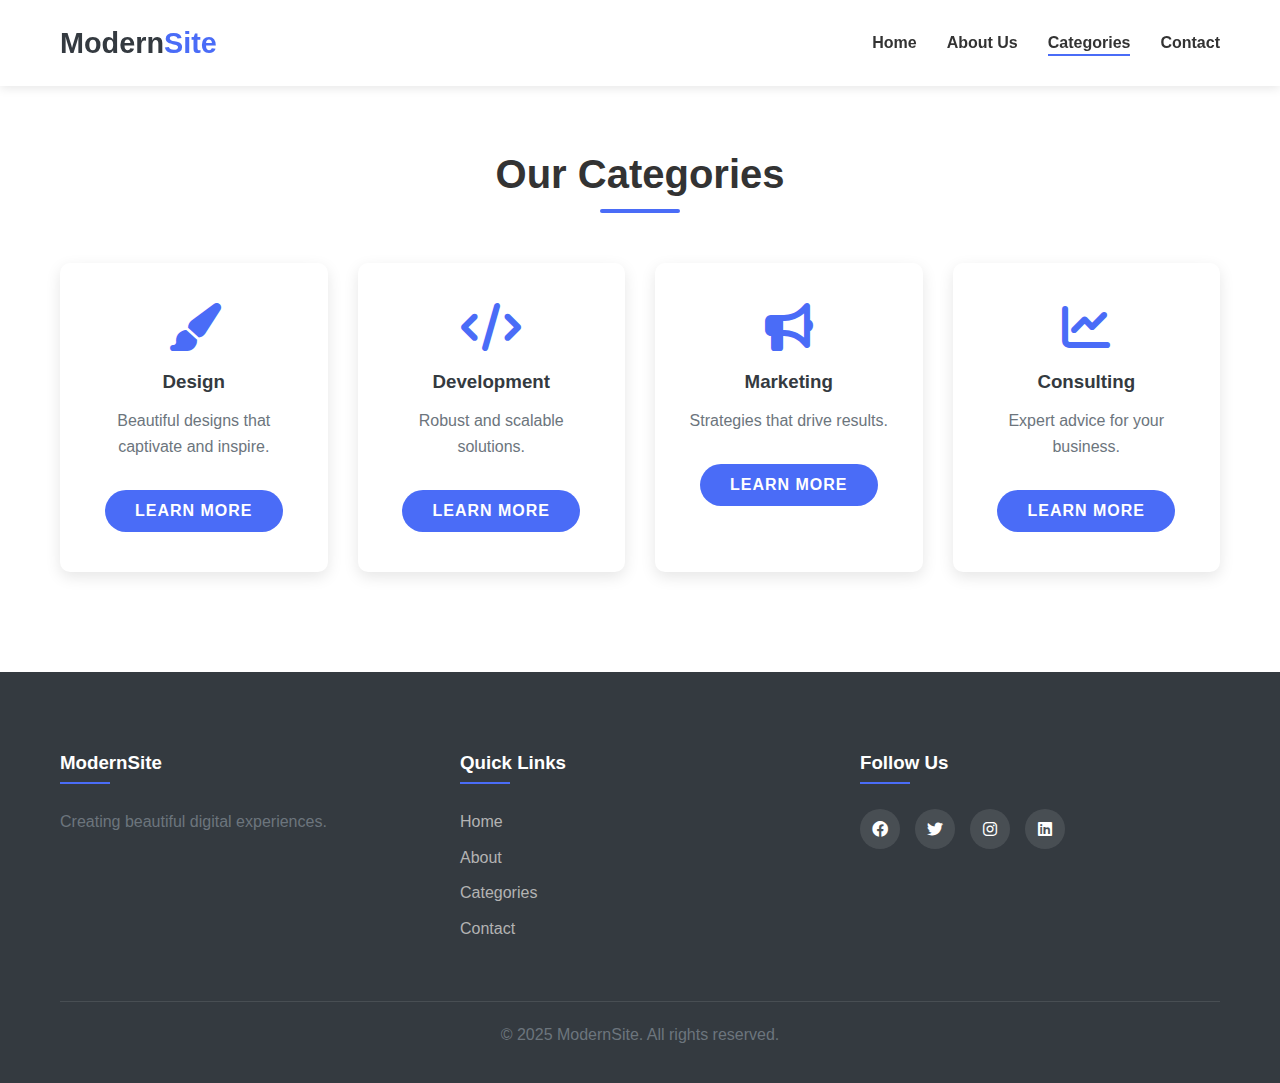
<file: pages/categories.html>
<!DOCTYPE html>
<html lang="en">
<head>
    <meta charset="UTF-8">
    <meta name="viewport" content="width=device-width, initial-scale=1.0">
    <title>Categories - ModernSite</title>
    <!-- Start VWO Async SmartCode -->
    <link rel="preconnect" href="https://dev.visualwebsiteoptimizer.com" />
    <script type='text/javascript' id='vwoCode'>
    window._vwo_code || (function() {
        var account_id=1030459,
            settings_tolerance=2000,
            hide_element='body',
            hide_element_style = 'opacity:0 !important;filter:alpha(opacity=0) !important;background:none !important';
        
        // Create script element
        var vwoScript = document.createElement('script');
        vwoScript.src = 'https://dev.visualwebsiteoptimizer.com/lib/' + account_id + '.js';
        vwoScript.type = 'text/javascript';
        vwoScript.async = true;
        vwoScript.onload = function() {
            // Initialize VWO after script loads
            if (window._vwo_code) {
                _vwo_code.init({
                    use_existing_jquery: false,
                    settings_tolerance: settings_tolerance,
                    hide_element: hide_element,
                    hide_element_style: hide_element_style
                });
            }
        };
        
        // Insert the script in the head
        var s = document.getElementsByTagName('head')[0];
        s.appendChild(vwoScript);
    })();
    </script>
    <!-- End VWO Async SmartCode -->
    <link rel="stylesheet" href="../css/style.css">
    <link rel="stylesheet" href="https://cdnjs.cloudflare.com/ajax/libs/font-awesome/6.0.0-beta3/css/all.min.css">
    <style>
        .category-detail {
            margin-top: 50px;
            display: none;
        }
        .category-detail.active {
            display: block;
            animation: fadeIn 0.5s ease-in-out;
        }
        @keyframes fadeIn {
            from { opacity: 0; transform: translateY(20px); }
            to { opacity: 1; transform: translateY(0); }
        }
        .back-to-categories {
            display: inline-block;
            margin-bottom: 20px;
            color: var(--primary-color);
            text-decoration: none;
            font-weight: 600;
        }
        .back-to-categories i {
            margin-right: 5px;
        }
    </style>
</head>
<body>
    <!-- Navigation -->
    <nav class="navbar">
        <div class="container">
            <a href="../index.html" class="logo">Modern<span>Site</span></a>
            <div class="nav-toggle" id="navToggle">
                <span></span>
                <span></span>
                <span></span>
            </div>
            <ul class="nav-links" id="navLinks">
                <li><a href="../index.html">Home</a></li>
                <li><a href="about.html">About Us</a></li>
                <li><a href="categories.html" class="active">Categories</a></li>
                <li><a href="contact.html">Contact</a></li>
            </ul>
        </div>
    </nav>

    <!-- Categories Section -->
    <section class="categories" style="padding-top: 150px;">
        <div class="container">
            <h2>Our Categories</h2>
            <div class="category-grid" id="categoryGrid">
                <!-- Categories will be populated by JavaScript -->
            </div>

            <!-- Category Detail View -->
            <div id="categoryDetail" class="category-detail">
                <a href="#" class="back-to-categories" id="backToCategories">
                    <i class="fas fa-arrow-left"></i> Back to Categories
                </a>
                <div id="categoryContent"></div>
            </div>
        </div>
    </section>

    <!-- Footer -->
    <footer>
        <div class="container">
            <div class="footer-content">
                <div class="footer-section">
                    <h3>ModernSite</h3>
                    <p>Creating beautiful digital experiences.</p>
                </div>
                <div class="footer-section">
                    <h3>Quick Links</h3>
                    <ul>
                        <li><a href="../index.html">Home</a></li>
                        <li><a href="about.html">About</a></li>
                        <li><a href="categories.html">Categories</a></li>
                        <li><a href="contact.html">Contact</a></li>
                    </ul>
                </div>
                <div class="footer-section">
                    <h3>Follow Us</h3>
                    <div class="social-links">
                        <a href="#"><i class="fab fa-facebook"></i></a>
                        <a href="#"><i class="fab fa-twitter"></i></a>
                        <a href="#"><i class="fab fa-instagram"></i></a>
                        <a href="#"><i class="fab fa-linkedin"></i></a>
                    </div>
                </div>
            </div>
            <div class="footer-bottom">
                <p>&copy; 2025 ModernSite. All rights reserved.</p>
            </div>
        </div>
    </footer>

    <script>
        // Categories data
        const categories = [
            {
                id: 'design',
                title: 'Design',
                icon: 'paint-brush',
                description: 'Beautiful designs that captivate and inspire.',
                content: `
                    <h2>Design Services</h2>
                    <p>Our design services are tailored to create visually stunning and highly functional user experiences. We combine creativity with strategy to deliver designs that not only look great but also drive results.</p>
                    
                    <h3>Our Design Process</h3>
                    <p>We follow a user-centered design approach that includes research, ideation, prototyping, and testing to ensure the best possible outcome for your project.</p>
                    
                    <div class="category-grid" style="margin-top: 30px;">
                        <div class="category-card">
                            <i class="fas fa-palette"></i>
                            <h4>UI/UX Design</h4>
                            <p>Intuitive and engaging user interfaces</p>
                        </div>
                        <div class="category-card">
                            <i class="fas fa-mobile-alt"></i>
                            <h4>Responsive Design</h4>
                            <p>Perfect on any device</p>
                        </div>
                        <div class="category-card">
                            <i class="fas fa-paint-brush"></i>
                            <h4>Brand Identity</h4>
                            <p>Memorable brand experiences</p>
                        </div>
                    </div>
                `
            },
            {
                id: 'development',
                title: 'Development',
                icon: 'code',
                description: 'Robust and scalable solutions.',
                content: `
                    <h2>Development Services</h2>
                    <p>We build high-performance, scalable web applications using the latest technologies and best practices. Our development process ensures clean, maintainable, and efficient code.</p>
                    
                    <h3>Technologies We Use</h3>
                    <p>Our team is proficient in a wide range of technologies including HTML5, CSS3, JavaScript, React, Node.js, and more.</p>
                    
                    <div class="category-grid" style="margin-top: 30px;">
                        <div class="category-card">
                            <i class="fab fa-html5"></i>
                            <h4>Frontend</h4>
                            <p>HTML5, CSS3, JavaScript, React</p>
                        </div>
                        <div class="category-card">
                            <i class="fas fa-server"></i>
                            <h4>Backend</h4>
                            <p>Node.js, Python, PHP, Databases</p>
                        </div>
                        <div class="category-card">
                            <i class="fas fa-mobile"></i>
                            <h4>Mobile</h4>
                            <p>React Native, Flutter</p>
                        </div>
                    </div>
                `
            },
            {
                id: 'marketing',
                title: 'Marketing',
                icon: 'bullhorn',
                description: 'Strategies that drive results.',
                content: `
                    <h2>Marketing Services</h2>
                    <p>Our marketing strategies are designed to increase your online presence, generate leads, and drive sales. We use data-driven approaches to ensure maximum ROI.</p>
                    
                    <h3>Our Approach</h3>
                    <p>We develop customized marketing strategies based on your business goals, target audience, and industry trends.</p>
                    
                    <div class="category-grid" style="margin-top: 30px;">
                        <div class="category-card">
                            <i class="fas fa-search"></i>
                            <h4>SEO</h4>
                            <p>Improve your search rankings</p>
                        </div>
                        <div class="category-card">
                            <i class="fas fa-ad"></i>
                            <h4>PPC</h4>
                            <p>Targeted advertising</p>
                        </div>
                        <div class="category-card">
                            <i class="fas fa-envelope"></i>
                            <h4>Email Marketing</h4>
                            <p>Engage your audience</p>
                        </div>
                    </div>
                `
            },
            {
                id: 'consulting',
                title: 'Consulting',
                icon: 'chart-line',
                description: 'Expert advice for your business.',
                content: `
                    <h2>Consulting Services</h2>
                    <p>Our consulting services help businesses optimize their operations, improve efficiency, and achieve their strategic goals through technology and innovation.</p>
                    
                    <h3>Our Expertise</h3>
                    <p>With years of experience across various industries, we provide valuable insights and actionable recommendations.</p>
                    
                    <div class="category-grid" style="margin-top: 30px;">
                        <div class="category-card">
                            <i class="fas fa-lightbulb"></i>
                            <h4>Strategy</h4>
                            <p>Business and digital strategy</p>
                        </div>
                        <div class="category-card">
                            <i class="fas fa-chart-pie"></i>
                            <h4>Analytics</h4>
                            <p>Data-driven decisions</p>
                        </div>
                        <div class="category-card">
                            <i class="fas fa-cogs"></i>
                            <h4>Optimization</h4>
                            <p>Process improvement</p>
                        </div>
                    </div>
                `
            }
        ];

        // Initialize the page
        document.addEventListener('DOMContentLoaded', function() {
            const categoryGrid = document.getElementById('categoryGrid');
            const categoryDetail = document.getElementById('categoryDetail');
            const categoryContent = document.getElementById('categoryContent');
            const backToCategories = document.getElementById('backToCategories');

            // Render categories
            function renderCategories() {
                categoryGrid.innerHTML = categories.map(category => `
                    <div class="category-card" data-category="${category.id}">
                        <i class="fas fa-${category.icon}"></i>
                        <h3>${category.title}</h3>
                        <p>${category.description}</p>
                        <button class="btn" style="margin-top: 15px;">Learn More</button>
                    </div>
                `).join('');

                // Add event listeners
                document.querySelectorAll('.category-card').forEach(card => {
                    card.addEventListener('click', function() {
                        const categoryId = this.getAttribute('data-category');
                        showCategoryDetail(categoryId);
                    });
                });
            }

            // Show category detail
            function showCategoryDetail(categoryId) {
                const category = categories.find(cat => cat.id === categoryId);
                if (category) {
                    categoryContent.innerHTML = category.content;
                    categoryGrid.style.display = 'none';
                    categoryDetail.classList.add('active');
                    
                    // Scroll to top
                    window.scrollTo({ top: 0, behavior: 'smooth' });
                }
            }

            // Back to categories
            backToCategories.addEventListener('click', function(e) {
                e.preventDefault();
                categoryGrid.style.display = 'grid';
                categoryDetail.classList.remove('active');
            });

            // Check URL for category ID
            const urlParams = new URLSearchParams(window.location.search);
            const categoryId = urlParams.get('category');
            
            if (categoryId) {
                showCategoryDetail(categoryId);
            }

            // Initial render
            renderCategories();
        });
    </script>
    <script src="../js/script.js"></script>
</body>
</html>
</file>
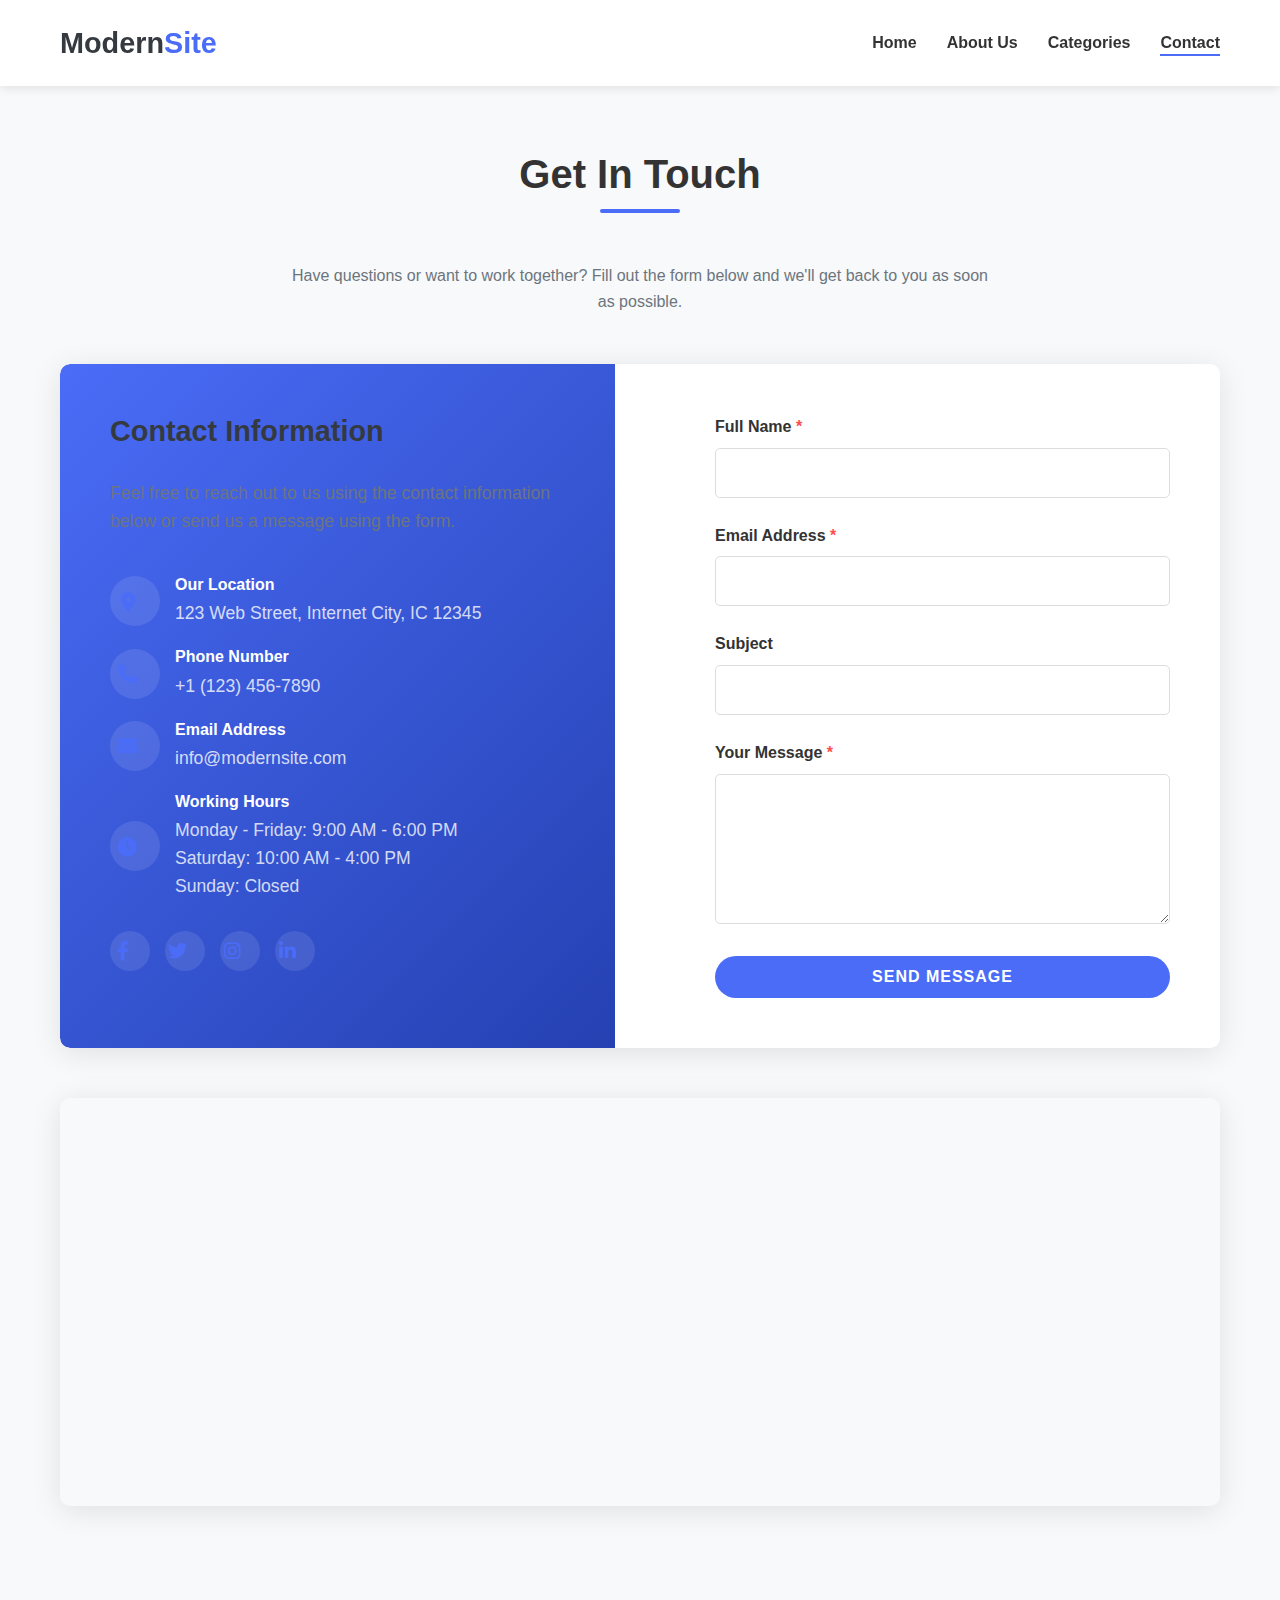
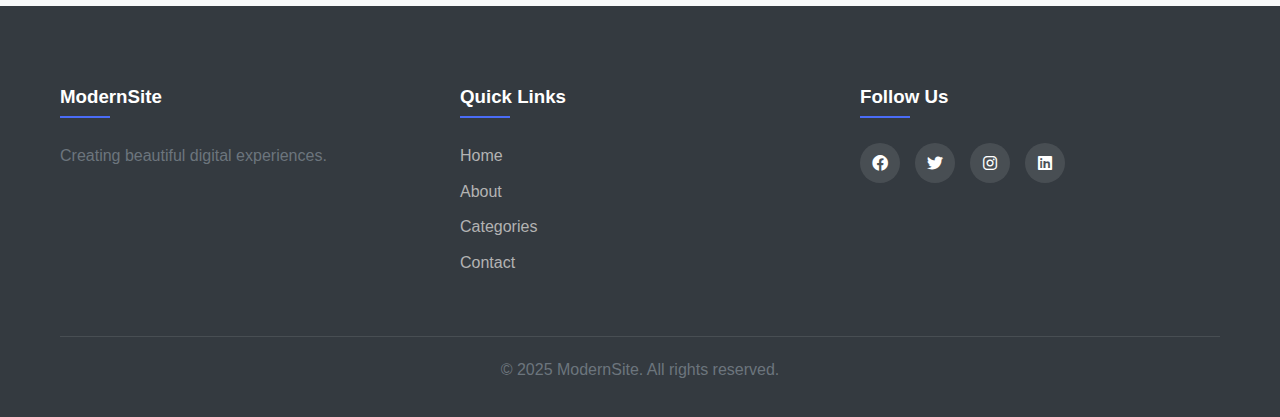
<file: pages/contact.html>
<!DOCTYPE html>
<html lang="en">
<head>
    <meta charset="UTF-8">
    <meta name="viewport" content="width=device-width, initial-scale=1.0">
    <title>Contact Us - ModernSite</title>
    <link rel="stylesheet" href="../css/style.css">
    <link rel="stylesheet" href="https://cdnjs.cloudflare.com/ajax/libs/font-awesome/6.0.0-beta3/css/all.min.css">
    <style>
        .contact-container {
            background: white;
            border-radius: 10px;
            box-shadow: 0 5px 30px rgba(0, 0, 0, 0.1);
            overflow: hidden;
        }
        
        .contact-info {
            background: linear-gradient(135deg, #4a6cf7 0%, #2541b2 100%);
            color: white;
            padding: 50px;
            border-radius: 10px 0 0 10px;
        }
        
        .contact-form {
            padding: 50px;
            background: white;
            border-radius: 0 10px 10px 0;
        }
        
        .form-group {
            margin-bottom: 25px;
        }
        
        .form-group label {
            display: block;
            margin-bottom: 8px;
            font-weight: 600;
            color: #333;
        }
        
        .form-control {
            width: 100%;
            padding: 12px 15px;
            border: 1px solid #ddd;
            border-radius: 5px;
            font-family: inherit;
            font-size: 1rem;
            transition: all 0.3s ease;
        }
        
        .form-control:focus {
            outline: none;
            border-color: #4a6cf7;
            box-shadow: 0 0 0 3px rgba(74, 108, 247, 0.2);
        }
        
        textarea.form-control {
            min-height: 150px;
            resize: vertical;
        }
        
        .btn-submit {
            background: #4a6cf7;
            color: white;
            border: none;
            padding: 12px 30px;
            border-radius: 30px;
            font-size: 1rem;
            font-weight: 600;
            cursor: pointer;
            transition: all 0.3s ease;
            text-transform: uppercase;
            letter-spacing: 1px;
            width: 100%;
        }
        
        .btn-submit:hover {
            background: #3a5bd9;
            transform: translateY(-2px);
            box-shadow: 0 5px 15px rgba(0, 0, 0, 0.1);
        }
        
        .contact-methods {
            margin-top: 40px;
        }
        
        .contact-method {
            display: flex;
            align-items: center;
            margin-bottom: 20px;
        }
        
        .contact-icon {
            width: 50px;
            height: 50px;
            background: rgba(255, 255, 255, 0.1);
            border-radius: 50%;
            display: flex;
            align-items: center;
            justify-content: center;
            margin-right: 15px;
            font-size: 1.2rem;
        }
        
        .contact-text h4 {
            margin: 0 0 5px;
            color: white;
        }
        
        .contact-text p, .contact-text a {
            margin: 0;
            color: rgba(255, 255, 255, 0.8);
            text-decoration: none;
            transition: all 0.3s ease;
        }
        
        .contact-text a:hover {
            color: white;
            text-decoration: underline;
        }
        
        .map-container {
            margin-top: 50px;
            border-radius: 10px;
            overflow: hidden;
            box-shadow: 0 5px 30px rgba(0, 0, 0, 0.1);
        }
        
        .map-container iframe {
            width: 100%;
            height: 400px;
            border: none;
        }
        
        @media (max-width: 992px) {
            .contact-info, .contact-form {
                border-radius: 10px;
                margin-bottom: 30px;
            }
            
            .contact-container {
                flex-direction: column;
            }
        }
    </style>
</head>
<body>
    <!-- Navigation -->
    <nav class="navbar">
        <div class="container">
            <a href="../index.html" class="logo">Modern<span>Site</span></a>
            <div class="nav-toggle" id="navToggle">
                <span></span>
                <span></span>
                <span></span>
            </div>
            <ul class="nav-links" id="navLinks">
                <li><a href="../index.html">Home</a></li>
                <li><a href="about.html">About Us</a></li>
                <li><a href="categories.html">Categories</a></li>
                <li><a href="contact.html" class="active">Contact</a></li>
            </ul>
        </div>
    </nav>

    <!-- Contact Section -->
    <section class="contact" style="padding-top: 150px;">
        <div class="container">
            <h2>Get In Touch</h2>
            <p style="text-align: center; max-width: 700px; margin: 0 auto 50px;">Have questions or want to work together? Fill out the form below and we'll get back to you as soon as possible.</p>
            
            <div class="contact-container">
                <div class="contact-info">
                    <h3>Contact Information</h3>
                    <p>Feel free to reach out to us using the contact information below or send us a message using the form.</p>
                    
                    <div class="contact-methods">
                        <div class="contact-method">
                            <div class="contact-icon">
                                <i class="fas fa-map-marker-alt"></i>
                            </div>
                            <div class="contact-text">
                                <h4>Our Location</h4>
                                <p>123 Web Street, Internet City, IC 12345</p>
                            </div>
                        </div>
                        
                        <div class="contact-method">
                            <div class="contact-icon">
                                <i class="fas fa-phone"></i>
                            </div>
                            <div class="contact-text">
                                <h4>Phone Number</h4>
                                <p><a href="tel:+11234567890">+1 (123) 456-7890</a></p>
                            </div>
                        </div>
                        
                        <div class="contact-method">
                            <div class="contact-icon">
                                <i class="fas fa-envelope"></i>
                            </div>
                            <div class="contact-text">
                                <h4>Email Address</h4>
                                <p><a href="mailto:info@modernsite.com">info@modernsite.com</a></p>
                            </div>
                        </div>
                        
                        <div class="contact-method">
                            <div class="contact-icon">
                                <i class="fas fa-clock"></i>
                            </div>
                            <div class="contact-text">
                                <h4>Working Hours</h4>
                                <p>Monday - Friday: 9:00 AM - 6:00 PM</p>
                                <p>Saturday: 10:00 AM - 4:00 PM</p>
                                <p>Sunday: Closed</p>
                            </div>
                        </div>
                    </div>
                    
                    <div class="social-links" style="margin-top: 30px;">
                        <a href="#" style="background: rgba(255, 255, 255, 0.1);"><i class="fab fa-facebook-f"></i></a>
                        <a href="#" style="background: rgba(255, 255, 255, 0.1);"><i class="fab fa-twitter"></i></a>
                        <a href="#" style="background: rgba(255, 255, 255, 0.1);"><i class="fab fa-instagram"></i></a>
                        <a href="#" style="background: rgba(255, 255, 255, 0.1);"><i class="fab fa-linkedin-in"></i></a>
                    </div>
                </div>
                
                <div class="contact-form">
                    <form id="contactForm" novalidate>
                        <div class="form-group">
                            <label for="name">Full Name <span style="color: #ff4d4d;">*</span></label>
                            <input type="text" id="name" class="form-control" required>
                            <div class="invalid-feedback" style="color: #ff4d4d; font-size: 0.875rem; margin-top: 5px; display: none;">Please enter your name</div>
                        </div>
                        
                        <div class="form-group">
                            <label for="email">Email Address <span style="color: #ff4d4d;">*</span></label>
                            <input type="email" id="email" class="form-control" required>
                            <div class="invalid-feedback" style="color: #ff4d4d; font-size: 0.875rem; margin-top: 5px; display: none;">Please enter a valid email address</div>
                        </div>
                        
                        <div class="form-group">
                            <label for="subject">Subject</label>
                            <input type="text" id="subject" class="form-control">
                        </div>
                        
                        <div class="form-group">
                            <label for="message">Your Message <span style="color: #ff4d4d;">*</span></label>
                            <textarea id="message" class="form-control" required></textarea>
                            <div class="invalid-feedback" style="color: #ff4d4d; font-size: 0.875rem; margin-top: 5px; display: none;">Please enter your message</div>
                        </div>
                        
                        <button type="submit" class="btn-submit">Send Message</button>
                    </form>
                    
                    <div id="formSuccess" style="display: none; margin-top: 20px; padding: 15px; background: #d4edda; color: #155724; border-radius: 5px;">
                        Thank you for your message! We'll get back to you soon.
                    </div>
                </div>
            </div>
            
            <div class="map-container">
                <iframe src="https://www.google.com/maps/embed?pb=!1m18!1m12!1m3!1d3022.9663095343008!2d-74.00425872426692!3d40.74076987932881!2m3!1f0!2f0!3f0!3m2!1i1024!2i768!4f13.1!3m3!1m2!1s0x89c259bf5c1654f3%3A0xc80f9cfce5383d5d!2sMadison%20Square%20Garden!5e0!3m2!1sen!2sus!4v1620000000000!5m2!1sen!2sus" allowfullscreen="" loading="lazy"></iframe>
            </div>
        </div>
    </section>

    <!-- Footer -->
    <footer>
        <div class="container">
            <div class="footer-content">
                <div class="footer-section">
                    <h3>ModernSite</h3>
                    <p>Creating beautiful digital experiences.</p>
                </div>
                <div class="footer-section">
                    <h3>Quick Links</h3>
                    <ul>
                        <li><a href="../index.html">Home</a></li>
                        <li><a href="about.html">About</a></li>
                        <li><a href="categories.html">Categories</a></li>
                        <li><a href="contact.html">Contact</a></li>
                    </ul>
                </div>
                <div class="footer-section">
                    <h3>Follow Us</h3>
                    <div class="social-links">
                        <a href="#"><i class="fab fa-facebook"></i></a>
                        <a href="#"><i class="fab fa-twitter"></i></a>
                        <a href="#"><i class="fab fa-instagram"></i></a>
                        <a href="#"><i class="fab fa-linkedin"></i></a>
                    </div>
                </div>
            </div>
            <div class="footer-bottom">
                <p>&copy; 2025 ModernSite. All rights reserved.</p>
            </div>
        </div>
    </footer>

    <script>
        // Form validation
        document.addEventListener('DOMContentLoaded', function() {
            const form = document.getElementById('contactForm');
            const formSuccess = document.getElementById('formSuccess');
            
            if (form) {
                form.addEventListener('submit', function(e) {
                    e.preventDefault();
                    
                    // Reset previous states
                    const inputs = form.querySelectorAll('.form-control');
                    inputs.forEach(input => {
                        input.classList.remove('is-invalid');
                        const feedback = input.nextElementSibling;
                        if (feedback && feedback.classList.contains('invalid-feedback')) {
                            feedback.style.display = 'none';
                        }
                    });
                    
                    // Validate form
                    let isValid = true;
                    const name = document.getElementById('name');
                    const email = document.getElementById('email');
                    const message = document.getElementById('message');
                    
                    if (!name.value.trim()) {
                        showError(name, 'Please enter your name');
                        isValid = false;
                    }
                    
                    if (!email.value.trim()) {
                        showError(email, 'Please enter your email');
                        isValid = false;
                    } else if (!isValidEmail(email.value)) {
                        showError(email, 'Please enter a valid email address');
                        isValid = false;
                    }
                    
                    if (!message.value.trim()) {
                        showError(message, 'Please enter your message');
                        isValid = false;
                    }
                    
                    if (isValid) {
                        // Here you would typically send the form data to a server
                        // For this example, we'll just show a success message
                        form.style.display = 'none';
                        formSuccess.style.display = 'block';
                        form.reset();
                        
                        // Reset form after 5 seconds
                        setTimeout(() => {
                            form.style.display = 'block';
                            formSuccess.style.display = 'none';
                        }, 5000);
                    }
                });
                
                function showError(input, message) {
                    input.classList.add('is-invalid');
                    const feedback = input.nextElementSibling;
                    if (feedback && feedback.classList.contains('invalid-feedback')) {
                        feedback.textContent = message;
                        feedback.style.display = 'block';
                    }
                }
                
                function isValidEmail(email) {
                    const re = /^[^\s@]+@[^\s@]+\.[^\s@]+$/;
                    return re.test(email);
                }
            }
        });
    </script>
    <script src="../js/script.js"></script>
    <script type='text/javascript' id='vwoCode'>
    window._vwo_code || (function() {
        var account_id=1030459,
            settings_tolerance=2000,
            hide_element='body',
            hide_element_style = 'opacity:0 !important;filter:alpha(opacity=0) !important;background:none !important';
        
        // Create script element
        var vwoScript = document.createElement('script');
        vwoScript.src = 'https://dev.visualwebsiteoptimizer.com/lib/' + account_id + '.js';
        vwoScript.type = 'text/javascript';
        vwoScript.async = true;
        vwoScript.onload = function() {
            // Initialize VWO after script loads
            if (window._vwo_code) {
                _vwo_code.init({
                    use_existing_jquery: false,
                    settings_tolerance: settings_tolerance,
                    hide_element: hide_element,
                    hide_element_style: hide_element_style
                });
            }
        };
        
        // Insert the script in the head
        var s = document.getElementsByTagName('head')[0];
        s.appendChild(vwoScript);
    })();
    </script>
</body>
</html>
</file>
<file: css/style.css>
/* Global Styles */
:root {
    --primary-color: #4a6cf7;
    --secondary-color: #6c757d;
    --dark-color: #343a40;
    --light-color: #f8f9fa;
    --success-color: #28a745;
    --danger-color: #dc3545;
    --box-shadow: 0 5px 15px rgba(0, 0, 0, 0.1);
    --transition: all 0.3s ease;
}

* {
    margin: 0;
    padding: 0;
    box-sizing: border-box;
}

html {
    scroll-behavior: smooth;
}

body {
    font-family: 'Segoe UI', Tahoma, Geneva, Verdana, sans-serif;
    line-height: 1.6;
    color: #333;
    background-color: #fff;
}

.container {
    width: 100%;
    max-width: 1200px;
    margin: 0 auto;
    padding: 0 20px;
}

a {
    text-decoration: none;
    color: inherit;
}

.btn {
    display: inline-block;
    background: var(--primary-color);
    color: white;
    padding: 12px 30px;
    border: none;
    border-radius: 30px;
    cursor: pointer;
    font-size: 1rem;
    font-weight: 600;
    transition: var(--transition);
    text-transform: uppercase;
    letter-spacing: 1px;
    margin-top: 20px;
}

.btn:hover {
    background: #3a5bd9;
    transform: translateY(-3px);
    box-shadow: 0 5px 15px rgba(0, 0, 0, 0.2);
}

section {
    padding: 100px 0;
}

h1, h2, h3, h4, h5, h6 {
    margin-bottom: 20px;
    font-weight: 700;
    line-height: 1.2;
}

h1 {
    font-size: 3.5rem;
}

h2 {
    font-size: 2.5rem;
    text-align: center;
    margin-bottom: 50px;
    position: relative;
    padding-bottom: 15px;
}

h2::after {
    content: '';
    position: absolute;
    left: 50%;
    bottom: 0;
    transform: translateX(-50%);
    width: 80px;
    height: 4px;
    background: var(--primary-color);
    border-radius: 2px;
}

p {
    margin-bottom: 15px;
    color: var(--secondary-color);
}

/* Navigation */
.navbar {
    position: fixed;
    top: 0;
    left: 0;
    width: 100%;
    background: white;
    box-shadow: 0 2px 10px rgba(0, 0, 0, 0.1);
    z-index: 1000;
    transition: var(--transition);
}

.navbar.scrolled {
    padding: 10px 0;
    background: rgba(255, 255, 255, 0.95);
    box-shadow: 0 5px 20px rgba(0, 0, 0, 0.1);
}

.navbar .container {
    display: flex;
    justify-content: space-between;
    align-items: center;
    padding: 20px;
}

.logo {
    font-size: 1.8rem;
    font-weight: 800;
    color: var(--dark-color);
}

.logo span {
    color: var(--primary-color);
}

.nav-links {
    display: flex;
    list-style: none;
}

.nav-links li {
    margin-left: 30px;
}

.nav-links a {
    font-weight: 600;
    transition: var(--transition);
    position: relative;
    padding: 5px 0;
}

.nav-links a::after {
    content: '';
    position: absolute;
    bottom: 0;
    left: 0;
    width: 0;
    height: 2px;
    background: var(--primary-color);
    transition: var(--transition);
}

.nav-links a:hover::after,
.nav-links a.active::after {
    width: 100%;
}

.nav-toggle {
    display: none;
    flex-direction: column;
    justify-content: space-between;
    width: 30px;
    height: 21px;
    cursor: pointer;
    z-index: 1001;
}

.nav-toggle span {
    display: block;
    width: 100%;
    height: 3px;
    background: var(--dark-color);
    border-radius: 3px;
    transition: var(--transition);
}

.nav-toggle.active span:nth-child(1) {
    transform: translateY(9px) rotate(45deg);
}

.nav-toggle.active span:nth-child(2) {
    opacity: 0;
}

.nav-toggle.active span:nth-child(3) {
    transform: translateY(-9px) rotate(-45deg);
}

/* Hero Section */
.hero {
    height: 100vh;
    display: flex;
    align-items: center;
    text-align: center;
    background: linear-gradient(135deg, #f5f7fa 0%, #c3cfe2 100%);
    position: relative;
    overflow: hidden;
}

.hero::before {
    content: '';
    position: absolute;
    top: 0;
    left: 0;
    width: 100%;
    height: 100%;
    background: url('https://source.unsplash.com/random/1920x1080?technology') center/cover no-repeat;
    opacity: 0.1;
    z-index: 0;
}

.hero .container {
    position: relative;
    z-index: 1;
}

.hero h1 {
    font-size: 4rem;
    margin-bottom: 20px;
    color: var(--dark-color);
}

.hero h1 span {
    color: var(--primary-color);
}

.hero p {
    font-size: 1.2rem;
    max-width: 700px;
    margin: 0 auto 30px;
    color: var(--secondary-color);
}

/* About Section */
.about {
    background-color: #f8f9fa;
}

.about-content {
    display: flex;
    align-items: center;
    gap: 50px;
}

.about-text {
    flex: 1;
}

.about-image {
    flex: 1;
    border-radius: 10px;
    overflow: hidden;
    box-shadow: var(--box-shadow);
}

.about-image img {
    width: 100%;
    height: auto;
    display: block;
    transition: var(--transition);
}

.about-image:hover img {
    transform: scale(1.05);
}

/* Categories Section */
.categories {
    background: white;
}

.category-grid {
    display: grid;
    grid-template-columns: repeat(auto-fit, minmax(250px, 1fr));
    gap: 30px;
}

.category-card {
    background: #fff;
    border-radius: 10px;
    padding: 40px 30px;
    text-align: center;
    box-shadow: var(--box-shadow);
    transition: var(--transition);
}

.category-card:hover {
    transform: translateY(-10px);
    box-shadow: 0 15px 30px rgba(0, 0, 0, 0.1);
}

.category-card i {
    font-size: 3rem;
    color: var(--primary-color);
    margin-bottom: 20px;
}

.category-card h3 {
    margin-bottom: 15px;
    color: var(--dark-color);
}

/* Contact Section */
.contact {
    background-color: #f8f9fa;
}

.contact-container {
    display: flex;
    gap: 50px;
    flex-wrap: wrap;
}

.contact-info, .contact-form {
    flex: 1;
    min-width: 300px;
}

.contact-info h3 {
    color: var(--dark-color);
    margin-bottom: 30px;
    font-size: 1.8rem;
}

.contact-info p {
    display: flex;
    align-items: center;
    margin-bottom: 20px;
    font-size: 1.1rem;
}

.contact-info i {
    margin-right: 15px;
    color: var(--primary-color);
    font-size: 1.2rem;
    width: 25px;
    text-align: center;
}

.form-group {
    margin-bottom: 25px;
}

.form-group input,
.form-group textarea {
    width: 100%;
    padding: 15px;
    border: 1px solid #ddd;
    border-radius: 5px;
    font-family: inherit;
    font-size: 1rem;
    transition: var(--transition);
}

.form-group input:focus,
.form-group textarea:focus {
    outline: none;
    border-color: var(--primary-color);
    box-shadow: 0 0 0 2px rgba(74, 108, 247, 0.2);
}

.form-group textarea {
    resize: vertical;
    min-height: 150px;
}

/* Footer */
footer {
    background: var(--dark-color);
    color: #fff;
    padding: 80px 0 20px;
}

.footer-content {
    display: grid;
    grid-template-columns: repeat(auto-fit, minmax(250px, 1fr));
    gap: 40px;
    margin-bottom: 50px;
}

.footer-section h3 {
    color: #fff;
    margin-bottom: 25px;
    position: relative;
    padding-bottom: 10px;
}

.footer-section h3::after {
    content: '';
    position: absolute;
    left: 0;
    bottom: 0;
    width: 50px;
    height: 2px;
    background: var(--primary-color);
}

.footer-section ul {
    list-style: none;
}

.footer-section ul li {
    margin-bottom: 10px;
}

.footer-section ul li a {
    color: #b3b3b3;
    transition: var(--transition);
}

.footer-section ul li a:hover {
    color: var(--primary-color);
    padding-left: 5px;
}

.social-links {
    display: flex;
    gap: 15px;
    margin-top: 20px;
}

.social-links a {
    display: flex;
    align-items: center;
    justify-content: center;
    width: 40px;
    height: 40px;
    background: rgba(255, 255, 255, 0.1);
    border-radius: 50%;
    color: #fff;
    transition: var(--transition);
}

.social-links a:hover {
    background: var(--primary-color);
    transform: translateY(-3px);
}

.footer-bottom {
    text-align: center;
    padding-top: 20px;
    border-top: 1px solid rgba(255, 255, 255, 0.1);
}

/* Responsive Styles */
@media (max-width: 992px) {
    h1 {
        font-size: 3rem;
    }
    
    h2 {
        font-size: 2.2rem;
    }
    
    .about-content {
        flex-direction: column;
    }
    
    .about-image {
        margin-top: 30px;
    }
}

@media (max-width: 768px) {
    .nav-links {
        position: fixed;
        top: 0;
        right: -300px;
        width: 300px;
        height: 100vh;
        background: white;
        flex-direction: column;
        align-items: center;
        justify-content: center;
        transition: var(--transition);
        box-shadow: -5px 0 15px rgba(0, 0, 0, 0.1);
    }
    
    .nav-links.active {
        right: 0;
    }
    
    .nav-links li {
        margin: 15px 0;
    }
    
    .nav-toggle {
        display: flex;
    }
    
    .hero h1 {
        font-size: 2.5rem;
    }
    
    .hero p {
        font-size: 1rem;
    }
    
    section {
        padding: 70px 0;
    }
}

@media (max-width: 576px) {
    h1 {
        font-size: 2.2rem;
    }
    
    h2 {
        font-size: 1.8rem;
    }
    
    .btn {
        padding: 10px 20px;
        font-size: 0.9rem;
    }
    
    .contact-container {
        flex-direction: column;
    }
}
</file>
